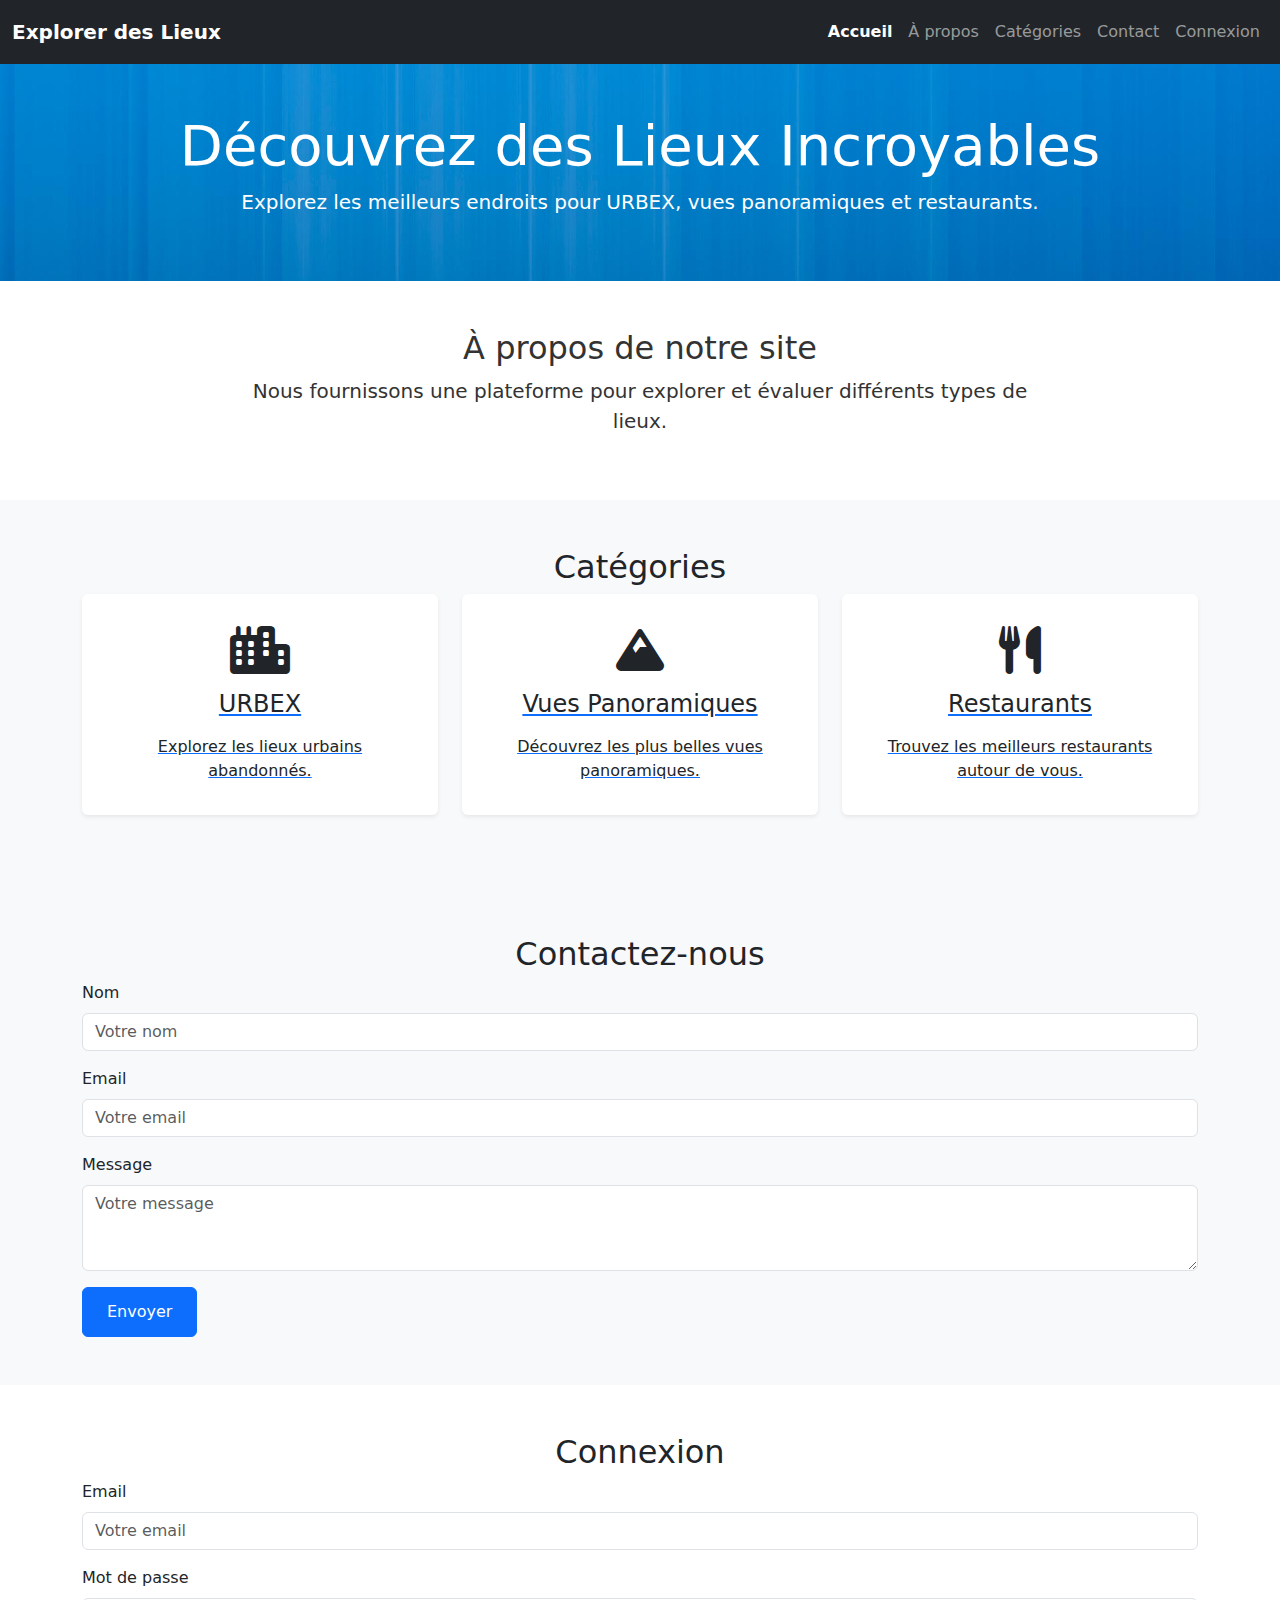
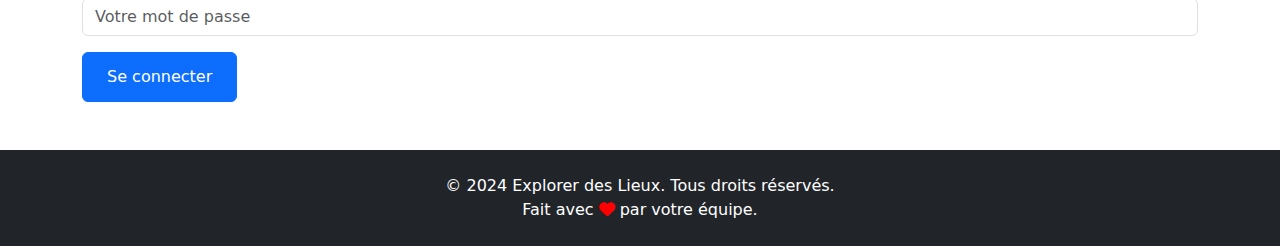
<file: index.html>
<!DOCTYPE html>
<html lang="fr">
<head>
    <meta charset="UTF-8">
    <meta name="viewport" content="width=device-width, initial-scale=1.0">
    <title>Explorer des Lieux</title>
    <link rel="stylesheet" href="css/styles.css">
    <link rel="icon" href="favicon.png" type="image/png">
    <link rel="stylesheet" href="https://cdnjs.cloudflare.com/ajax/libs/font-awesome/6.0.0-beta3/css/all.min.css">
    <link rel="stylesheet" href="https://cdn.jsdelivr.net/npm/bootstrap@5.1.3/dist/css/bootstrap.min.css">
</head>
<body>
    <!-- Navigation Bar -->
    <nav class="navbar navbar-expand-lg navbar-dark bg-dark">
        <div class="container-fluid">
            <a class="navbar-brand" href="#">Explorer des Lieux</a>
            <button class="navbar-toggler" type="button" data-bs-toggle="collapse" data-bs-target="#navbarNav"
                aria-controls="navbarNav" aria-expanded="false" aria-label="Toggle navigation">
                <span class="navbar-toggler-icon"></span>
            </button>
            <div class="collapse navbar-collapse" id="navbarNav">
                <ul class="navbar-nav ms-auto">
                    <li class="nav-item">
                        <a class="nav-link active" aria-current="page" href="#">Accueil</a>
                    </li>
                    <li class="nav-item">
                        <a class="nav-link" href="#about">À propos</a>
                    </li>
                    <li class="nav-item">
                        <a class="nav-link" href="#categories">Catégories</a>
                    </li>
                    <li class="nav-item">
                        <a class="nav-link" href="#contact">Contact</a>
                    </li>
                    <li class="nav-item">
                        <a class="nav-link" href="#login">Connexion</a>
                    </li>
                </ul>
            </div>
        </div>
    </nav>

    <!-- Header Section -->
    <header class="home bg-primary text-white text-center py-5">
        <div class="container">
            <h1 class="display-4">Découvrez des Lieux Incroyables</h1>
            <p class="lead">Explorez les meilleurs endroits pour URBEX, vues panoramiques et restaurants.</p>
        </div>
    </header>

    <!-- About Section -->
    <section id="about" class="py-5">
        <div class="container">
            <h2 class="text-center">À propos de notre site</h2>
            <p class="lead text-center">Nous fournissons une plateforme pour explorer et évaluer différents types de lieux.</p>
        </div>
    </section>

    <!-- Categories Section -->
    <section id="categories" class="py-5 bg-light">
        <div class="container">
            <h2 class="text-center">Catégories</h2>
            <div class="row">
                <div class="col-md-4 text-center">
                    <a href="urbex.html">
                        <div class="card mb-4 shadow-sm">
                            <div class="card-body">
                                <i class="fas fa-city fa-3x mb-3"></i>
                                <h3 class="card-title">URBEX</h3>
                                <p class="card-text">Explorez les lieux urbains abandonnés.</p>
                            </div>
                        </div>
                    </a>
                </div>
                <div class="col-md-4 text-center">
                    <a href="panoramic.html">
                        <div class="card mb-4 shadow-sm">
                            <div class="card-body">
                                <i class="fas fa-mountain fa-3x mb-3"></i>
                                <h3 class="card-title">Vues Panoramiques</h3>
                                <p class="card-text">Découvrez les plus belles vues panoramiques.</p>
                            </div>
                        </div>
                    </a>
                </div>
                <div class="col-md-4 text-center">
                    <a href="restaurants.html">
                        <div class="card mb-4 shadow-sm">
                            <div class="card-body">
                                <i class="fas fa-utensils fa-3x mb-3"></i>
                                <h3 class="card-title">Restaurants</h3>
                                <p class="card-text">Trouvez les meilleurs restaurants autour de vous.</p>
                            </div>
                        </div>
                    </a>
                </div>
            </div>
        </div>
    </section>

    <!-- Contact Section -->
    <section id="contact" class="py-5 bg-light">
        <div class="container">
            <h2 class="text-center">Contactez-nous</h2>
            <form action="contact.php" method="POST">
                <div class="mb-3">
                    <label for="name" class="form-label">Nom</label>
                    <input type="text" class="form-control" id="name" name="name" placeholder="Votre nom" required>
                </div>
                <div class="mb-3">
                    <label for="email" class="form-label">Email</label>
                    <input type="email" class="form-control" id="email" name="email" placeholder="Votre email" required>
                </div>
                <div class="mb-3">
                    <label for="message" class="form-label">Message</label>
                    <textarea class="form-control" id="message" name="message" rows="3" placeholder="Votre message" required></textarea>
                </div>
                <button type="submit" class="btn btn-primary">Envoyer</button>
            </form>
        </div>
    </section>

    <!-- Login Section -->
    <section id="login" class="py-5">
        <div class="container">
            <h2 class="text-center">Connexion</h2>
            <form>
                <div class="mb-3">
                    <label for="login-email" class="form-label">Email</label>
                    <input type="email" class="form-control" id="login-email" placeholder="Votre email">
                </div>
                <div class="mb-3">
                    <label for="login-password" class="form-label">Mot de passe</label>
                    <input type="password" class="form-control" id="login-password" placeholder="Votre mot de passe">
                </div>
                <button type="submit" class="btn btn-primary">Se connecter</button>
            </form>
        </div>
    </section>

    <!-- Footer -->
    <footer class="bg-dark text-white text-center py-4">
        <div class="container">
            <p>&copy; 2024 Explorer des Lieux. Tous droits réservés.</p>
            <p>Fait avec <i class="fas fa-heart"></i> par votre équipe.</p>
        </div>
    </footer>

    <!-- Scripts -->
    <script src="https://cdn.jsdelivr.net/npm/bootstrap@5.1.3/dist/js/bootstrap.bundle.min.js"></script>
    <script src="https://cdnjs.cloudflare.com/ajax/libs/jquery/3.6.0/jquery.min.js"></script>
    <script src="js/main.js"></script>
</body>

</html>
</file>
<file: css/styles.css>
/* --- Global Styles --- */
body {
    font-family: 'Arial', sans-serif;
    margin: 0;
    padding: 0;
    box-sizing: border-box;
    background-color: #f8f9fa; /* Light background color */
}

a {
    text-decoration: none;
}

h1, h2, h3, h4, h5, h6 {
    margin-bottom: 1rem;
}

p {
    margin-bottom: 1.5rem;
}

/* --- Navigation Bar --- */
.navbar {
    padding: 1rem;
}

.navbar-brand {
    font-size: 1.5rem;
    font-weight: bold;
}

.navbar-nav .nav-link {
    padding: 0.75rem 1rem;
    font-size: 1rem;
}

.navbar-nav .nav-link.active {
    font-weight: bold;
}

/* Style général pour le header */
header {
    color: #fff;
    text-align: center;
    padding: 5rem 0;
}

/* Image de fond pour la page d'accueil */
header.home {
    background: url('../images/header-bg.jpg') no-repeat center center/cover;
}

/* Image de fond pour la page URBEX */
header.urbex {
    background: url('../images/urbex-bg.jpg') no-repeat center center/cover;
}

/* Image de fond pour la page Vues Panoramiques */
header.panoramic {
    background: url('../images/panoramic-bg.jpg') no-repeat center center/cover;
}

/* Image de fond pour la page Restaurants */
header.restaurants {
    background: url('../images/restaurants-bg.jpg') no-repeat center center/cover;
}


/* --- About Section --- */
#about {
    background-color: #ffffff;
    color: #333333;
    padding: 3rem 0;
}

#about .container {
    max-width: 800px;
    text-align: center;
}

/* --- Categories Section --- */
#categories {
    padding: 3rem 0;
}

#categories .card {
    border: none;
    transition: transform 0.2s ease-in-out;
}

#categories .card:hover {
    transform: scale(1.05);
}

#categories .card-body {
    padding: 2rem;
}

#categories .card-title {
    font-size: 1.5rem;
    margin-bottom: 1rem;
}

/* --- Map Section --- */
#map-container {
    height: 500px;
    width: 100%; /* Assurez-vous que la carte prend toute la largeur */
    margin-top: 2rem;
    border: 2px solid #ddd;
}

/* --- Contact Section --- */
#contact {
    background-color: #f8f9fa;
    padding: 3rem 0;
}

#contact form .form-control {
    margin-bottom: 1rem;
}

#contact form button {
    padding: 0.75rem 1.5rem;
}

/* --- Login Section --- */
#login {
    padding: 3rem 0;
}

#login form .form-control {
    margin-bottom: 1rem;
}

#login form button {
    padding: 0.75rem 1.5rem;
}

/* --- Footer --- */
footer {
    background-color: #343a40;
    color: #ffffff;
    padding: 2rem 0;
    text-align: center;
}

footer p {
    margin: 0;
}

footer i.fa-heart {
    color: red;
}
</file>
